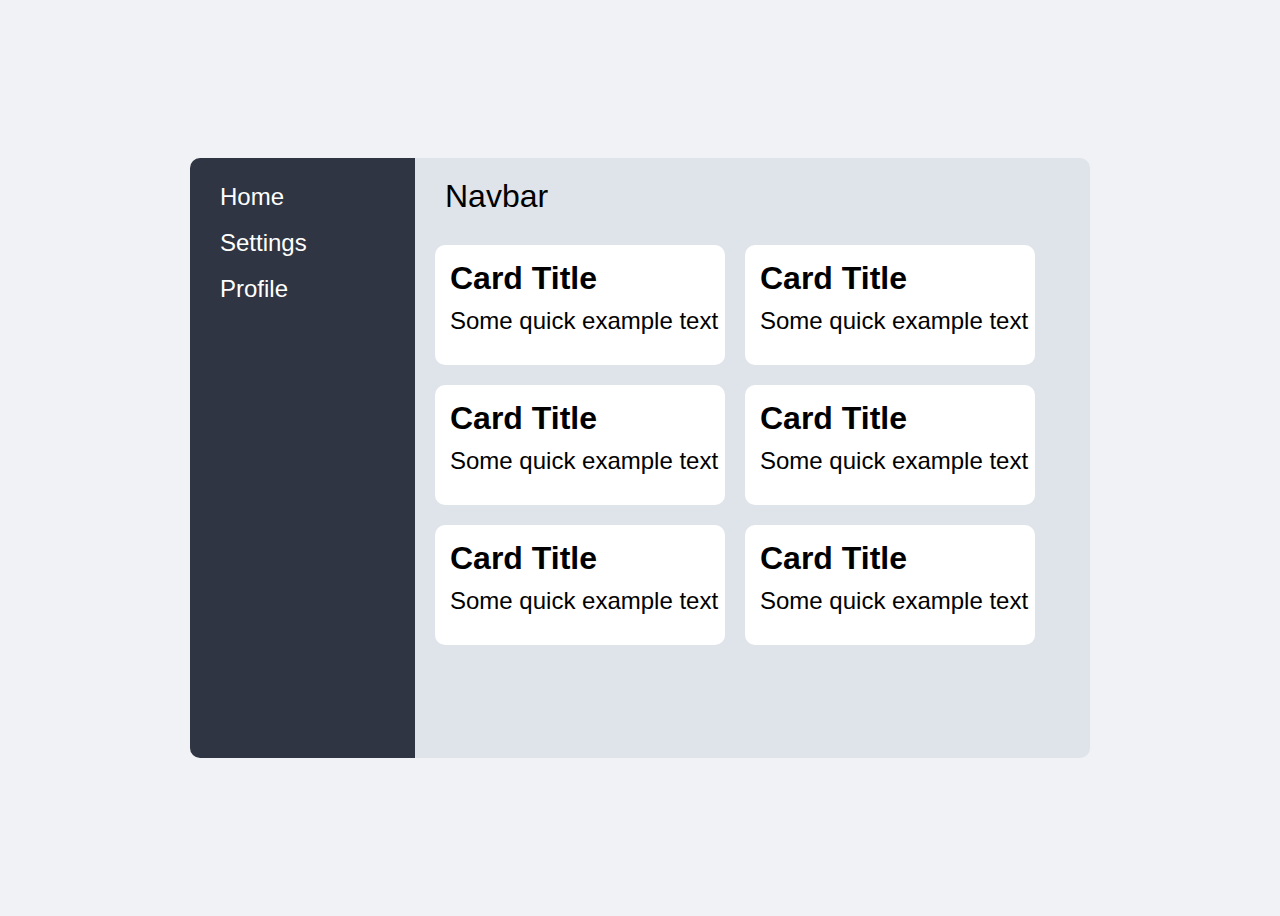
<file: index.html>
<!DOCTYPE html>
<html lang="en">
  <head>
    <meta charset="UTF-8" />
    <meta name="viewport" content="width=device-width, initial-scale=1.0" />
    <title>Grid Practice</title>
    <link rel="stylesheet" href="styles.css">
    <link href="https://fonts.googleapis.com/css2?family=Poppins&display=swap" rel="stylesheet">
  </head>
  <body>
    <div class="container">
      <div class="sidebar">
        <div class="item-container">
          <div class="item">Home</div>
          <div class="item">Settings</div>
          <div class="item">Profile</div>
        </div>
        
      </div>
      <div class="navbar">
        <div class="navbar-title">Navbar</div>
        <div class="card-container">
          <div class="card">
            <div class="card-title">Card Title</div>
            <div class="card-text">Some quick example text</div>
          </div>
          <div class="card">
            <div class="card-title">Card Title</div>
            <div class="card-text">Some quick example text</div>
          </div>
          <div class="card">
            <div class="card-title">Card Title</div>
            <div class="card-text">Some quick example text</div>
          </div>
          <div class="card">
            <div class="card-title">Card Title</div>
            <div class="card-text">Some quick example text</div>
          </div>
          <div class="card">
            <div class="card-title">Card Title</div>
            <div class="card-text">Some quick example text</div>
          </div>
          <div class="card">
            <div class="card-title">Card Title</div>
            <div class="card-text">Some quick example text</div>
          </div>
        </div>
      </div>
    </div>
    </div>
  </body>
</html>
</file>
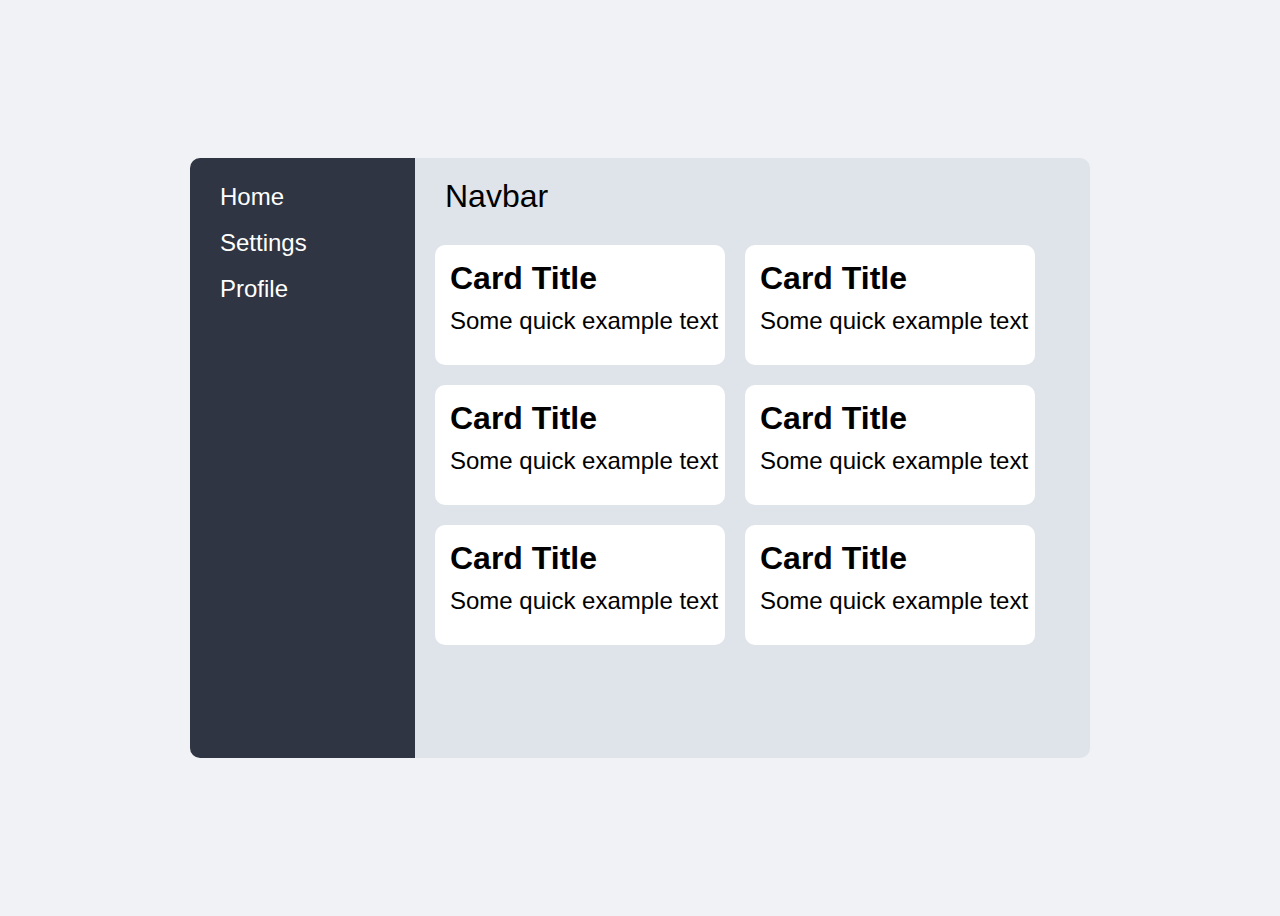
<file: Grid Practice/index.html>
<!DOCTYPE html>
<html lang="en">
  <head>
    <meta charset="UTF-8" />
    <meta name="viewport" content="width=device-width, initial-scale=1.0" />
    <title>Grid Practice 2</title>
    <style>
      body {
        display: flex;
        justify-content: center;
        height: 100vh;
        align-items: center;
        background-color: #f1f2f6;
        font-family: 'Segoe UI', 'Helvetica Neue', Helvetica, Arial, sans-serif;
      }

      .container {
        display: grid;
        width: 900px;
        height: 600px;
        grid-template-columns: 1fr 3fr;
      }

      .sidebar {
        background-color: #2f3542;
        border-top-left-radius: 10px;
        border-bottom-left-radius: 10px;
      }

      .navbar {
        border-top-right-radius: 10px;
        border-bottom-right-radius: 10px;
        background-color: #dfe4ea;
      }

      .navbar-title {
        font-size: 2rem;
        position: relative;
        top: 20px;
        left: 30px;
      }

      .item-container {
        display: flex;
        flex-direction: column;
        justify-content: space-between;
        height: 20%;
      }

      .item {
        color: white;
        font-size: 1.5rem;
        position: relative;
        top: 25px;
        left: 30px;
      }

      .card-container {
        position: relative;
        top: 50px;
        left: 20px;
        right: 20px;
        display: grid;
        width: 600px;
        height: 400px;
        grid-template-columns: 1fr 1fr;
        grid-template-rows: 1fr 1fr 1fr;
        gap: 20px;
      }

      .card {
        background-color: white;
        border-radius: 10px;
      }

      .card-title {
        font-size: 2rem;
        font-weight: bolder;
        margin-left: 15px;
        margin-bottom: 10px;
        margin-top: 15px;
      }

      .card-text {
        font-size: 1.5rem;
        margin-left: 15px;
      }
    </style>
    <link href="https://fonts.googleapis.com/css2?family=Poppins&display=swap" rel="stylesheet">
  </head>
  <body>
    <div class="container">
      <div class="sidebar">
        <div class="item-container">
          <div class="item">Home</div>
          <div class="item">Settings</div>
          <div class="item">Profile</div>
        </div>
        
      </div>
      <div class="navbar">
        <div class="navbar-title">Navbar</div>
        <div class="card-container">
          <div class="card">
            <div class="card-title">Card Title</div>
            <div class="card-text">Some quick example text</div>
          </div>
          <div class="card">
            <div class="card-title">Card Title</div>
            <div class="card-text">Some quick example text</div>
          </div>
          <div class="card">
            <div class="card-title">Card Title</div>
            <div class="card-text">Some quick example text</div>
          </div>
          <div class="card">
            <div class="card-title">Card Title</div>
            <div class="card-text">Some quick example text</div>
          </div>
          <div class="card">
            <div class="card-title">Card Title</div>
            <div class="card-text">Some quick example text</div>
          </div>
          <div class="card">
            <div class="card-title">Card Title</div>
            <div class="card-text">Some quick example text</div>
          </div>
        </div>
      </div>
    </div>
    </div>
  </body>
</html>
</file>
<file: styles.css>
body {
  display: flex;
  justify-content: center;
  height: 100vh;
  align-items: center;
  background-color: #f1f2f6;
  font-family: "Segoe UI", "Helvetica Neue", Helvetica, Arial, sans-serif;
}

.container {
  display: grid;
  width: 900px;
  height: 600px;
  grid-template-columns: 1fr 3fr;
}

.sidebar {
  background-color: #2f3542;
  border-top-left-radius: 10px;
  border-bottom-left-radius: 10px;
}

.navbar {
  border-top-right-radius: 10px;
  border-bottom-right-radius: 10px;
  background-color: #dfe4ea;
}

.navbar-title {
  font-size: 2rem;
  position: relative;
  top: 20px;
  left: 30px;
}

.item-container {
  display: flex;
  flex-direction: column;
  justify-content: space-between;
  height: 20%;
}

.item {
  color: white;
  font-size: 1.5rem;
  position: relative;
  top: 25px;
  left: 30px;
}

.card-container {
  position: relative;
  top: 50px;
  left: 20px;
  right: 20px;
  display: grid;
  width: 600px;
  height: 400px;
  grid-template-columns: 1fr 1fr;
  grid-template-rows: 1fr 1fr 1fr;
  gap: 20px;
}

.card {
  background-color: white;
  border-radius: 10px;
}

.card-title {
  font-size: 2rem;
  font-weight: bolder;
  margin-left: 15px;
  margin-bottom: 10px;
  margin-top: 15px;
}

.card-text {
  font-size: 1.5rem;
  margin-left: 15px;
}
</file>
